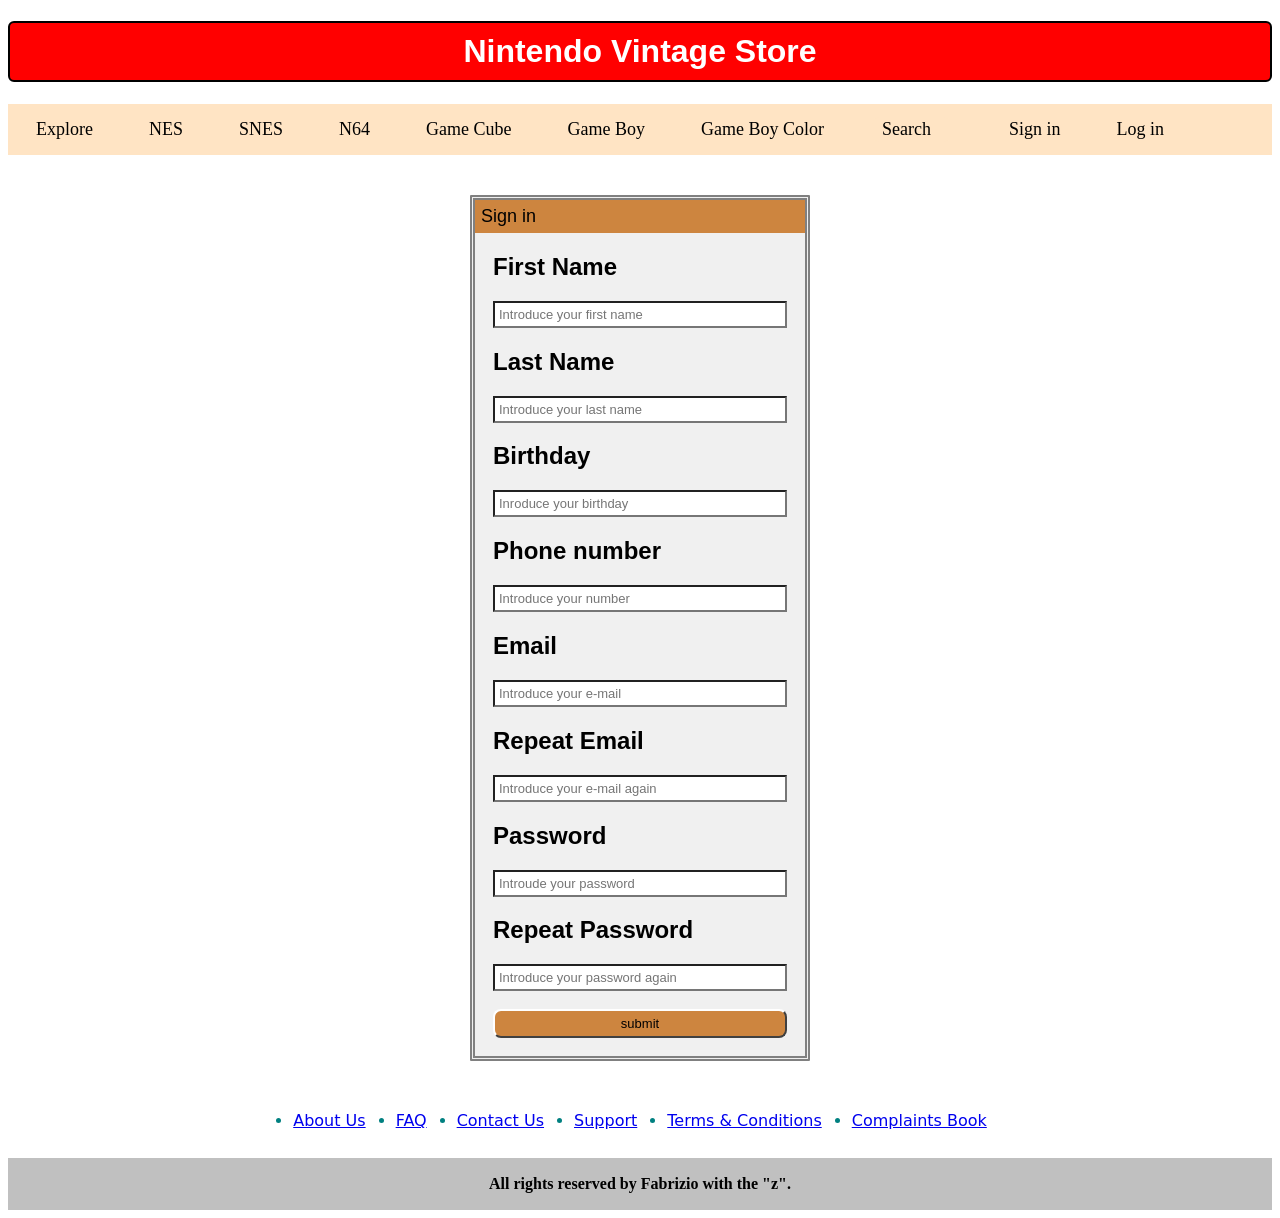
<file: indexAccount1.html>
<!DOCTYPE html>
<html lang="en">
<head>
    <meta charset="UTF-8">
    <meta name="viewport" content="width=device-width, initial-scale=1.0">
    <title>Nintendo Shop</title>
    <link rel ="stylesheet" href="style.css">
    <link rel ="icon" href="https://e7.pngegg.com/pngimages/503/348/png-clipart-mario-bros-waluigi-paper-mario-hat-purple-violet.png">
</head>
<body>
    <h1 class ="title1 title2">Nintendo Vintage Store</h1>
 
    <nav class="interfaceBar">
        <a href="indexExplore.html">Explore</a>
        <a href="indexNES.html">NES</a>
        <a href="indexSNES.html">SNES</a>
        <a href="indexN64.html">N64</a>
        <a href="indexGameCube.html">Game Cube</a>
        <a href="indexGameBoy.html">Game Boy</a>
        <a href="indexGameBoyColor.html">Game Boy Color</a>

        <button class ="find">Search</button>

        <a class ="logOut" href="indexAccount1.html">Sign in</a>
        <a class ="deleteAccount" href="indexAccount2.html">Log in</a>
    </nav>

    <div id="borderDouble">
        <form id = "formContent1">
            <h1>Sign in</h1>
            <h2>First Name</h2>
            <input type="text" placeholder="Introduce your first name">
            <h2>Last Name</h2>
            <input type ="text" placeholder = "Introduce your last name">
            <h2>Birthday</h2>
            <input type = "number" placeholder ="Inroduce your birthday">
            <h2>Phone number</h2>
            <input type="number" placeholder ="Introduce your number">
            <h2>Email</h2>
            <input type ="text" placeholder = "Introduce your e-mail">
            <h2>Repeat Email</h2>
            <input type = "text" placeholder ="Introduce your e-mail again">
            <h2>Password</h2>
            <input type ="text" placeholder = "Introude your password">
            <h2>Repeat Password</h2>
            <input type = "text" placeholder ="Introduce your password again">

            <button class="submit" type ="submit">submit</button>
        </form>
    </div>

    <section>
        <ul class="ul1">
            <li><a href="indexLastSection.html#aboutUs">About Us</a></li>
            <li><a href="indexLastSection.html#faq">FAQ</a></li>
            <li><a href="indexLastSection.html#contactUs">Contact Us</a></li>
        </ul>

        <ul class="ul2">
            <li><a href="indexLastSection.html#support">Support</a></li>
            <li><a href="indexLastSection.html#terms&Conditions">Terms & Conditions</a></li>
            <li><a href="indexLastSection.html#complaintsBook">Complaints Book</a></li>
        </ul>
    </section>


    <footer>
        <p>All rights reserved by Fabrizio with the "z".</p>
    </footer>


    <script src="index.js"></script>
</body>
</html>
</file>
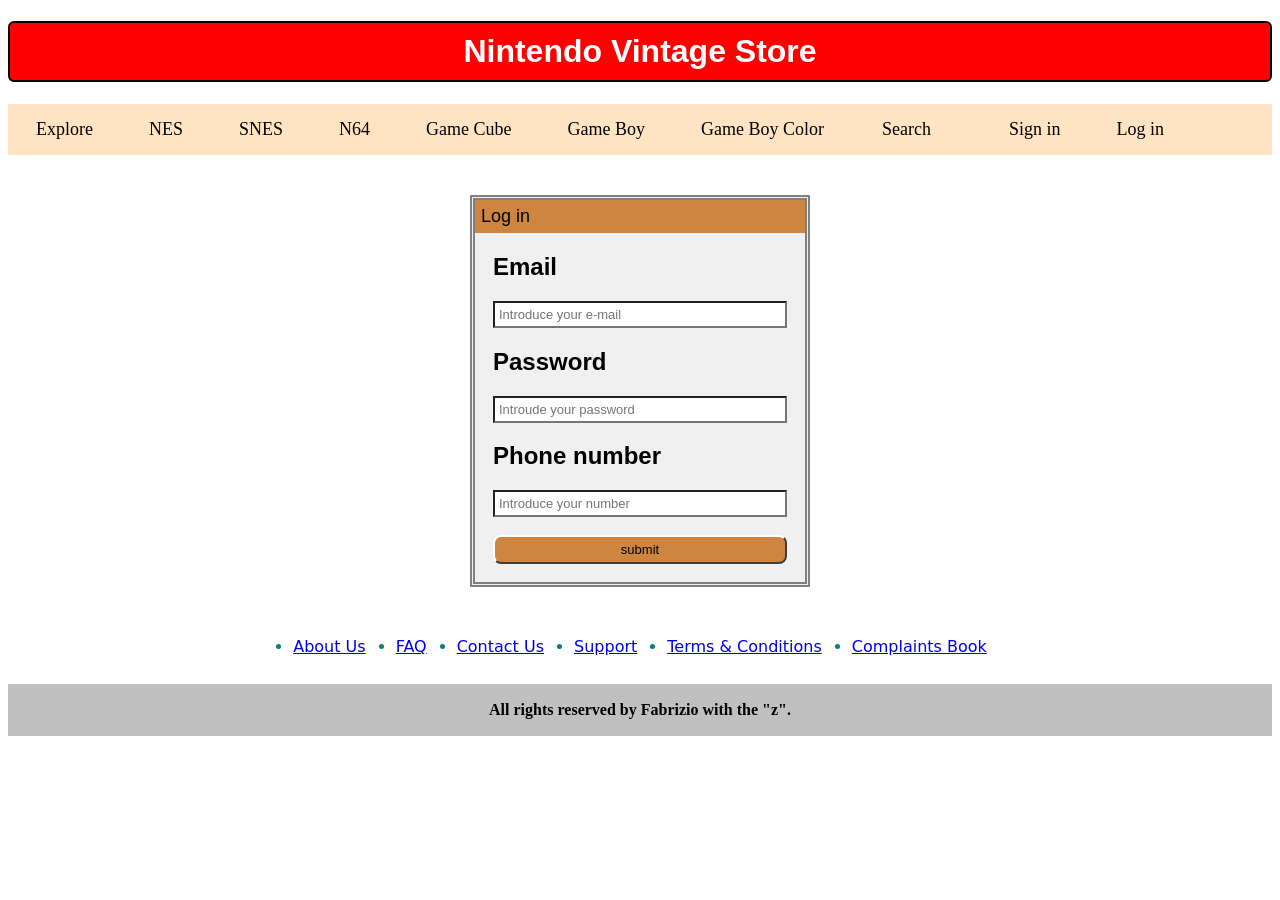
<file: indexAccount2.html>
<!DOCTYPE html>
<html lang="en">
<head>
    <meta charset="UTF-8">
    <meta name="viewport" content="width=device-width, initial-scale=1.0">
    <title>Nintendo Shop</title>
    <link rel ="stylesheet" href="style.css">
    <link rel ="icon" href="https://e7.pngegg.com/pngimages/503/348/png-clipart-mario-bros-waluigi-paper-mario-hat-purple-violet.png">
</head>
<body>
    <h1 class ="title1 title2">Nintendo Vintage Store</h1>
    
    <nav class="interfaceBar">
        <a href="index.html">Explore</a>
        <a href="indexNES.html">NES</a>
        <a href="indexSNES.html">SNES</a>
        <a href="indexN64.html">N64</a>
        <a href="indexGameCube.html">Game Cube</a>
        <a href="indexGameBoy.html">Game Boy</a>
        <a href="indexGameBoyColor.html">Game Boy Color</a>

        <button class ="find">Search</button>

        <a class ="logOut" href="indexAccount1.html">Sign in</a>
        <a class ="deleteAccount" href="indexAccount2.html">Log in</a>
    </nav>
    
    <div id= "formContent2">
        <form>
            <h1>Log in</h1>
            <h2>Email</h2>
            <input type ="text" placeholder = "Introduce your e-mail">
            <h2>Password</h2>
            <input type ="text" placeholder = "Introude your password">
            <h2>Phone number</h2>
            <input type="number" placeholder ="Introduce your number">
            <button class="submit" type ="submit">submit</button>
        </form>
    </div>
    
    <section>
        <ul class="ul1">
            <li><a href="indexLastSection.html#aboutUs">About Us</a></li>
            <li><a href="indexLastSection.html#faq">FAQ</a></li>
            <li><a href="indexLastSection.html#contactUs">Contact Us</a></li>
        </ul>

        <ul class="ul2">
            <li><a href="indexLastSection.html#support">Support</a></li>
            <li><a href="indexLastSection.html#terms&Conditions">Terms & Conditions</a></li>
            <li><a href="indexLastSection.html#complaintsBook">Complaints Book</a></li>
        </ul>
    </section>


    <footer>
        <p>All rights reserved by Fabrizio with the "z".</p>
    </footer>

    <script src="index.js"></script>
</body>
</html>
</file>
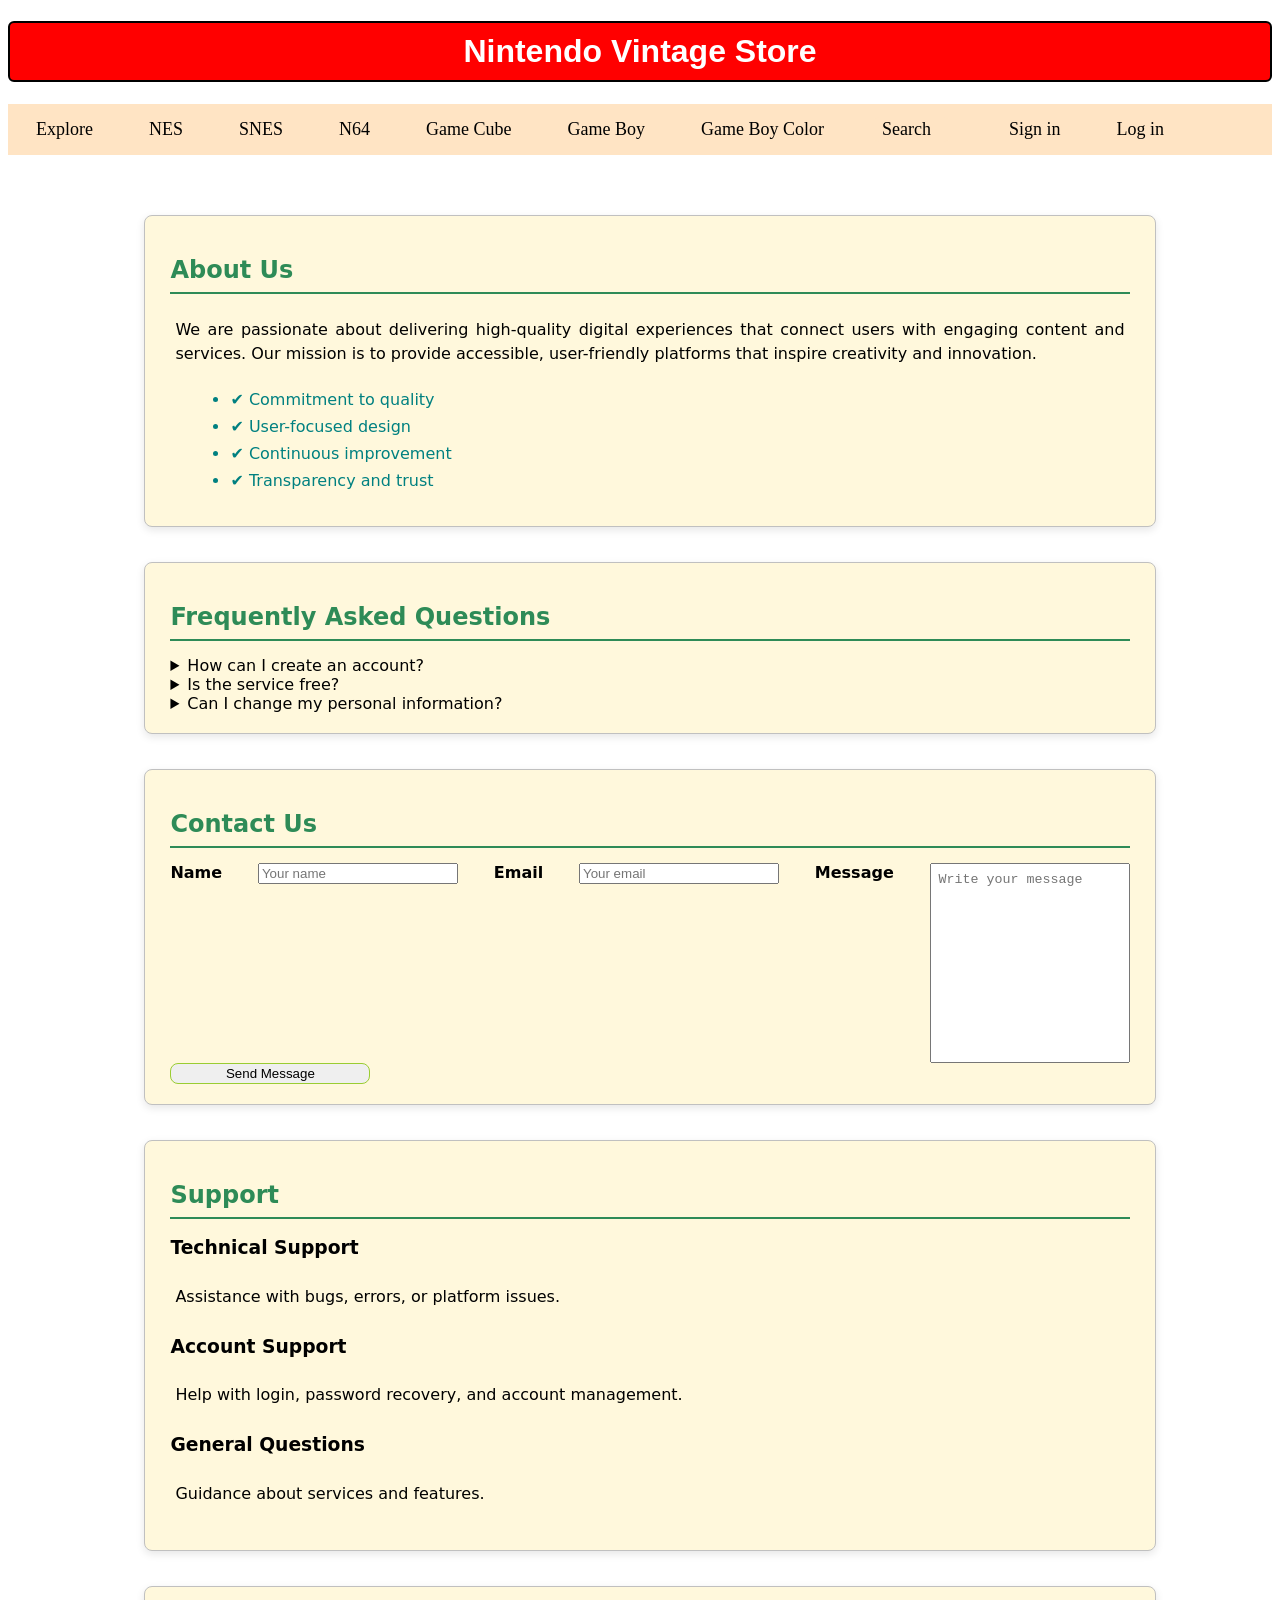
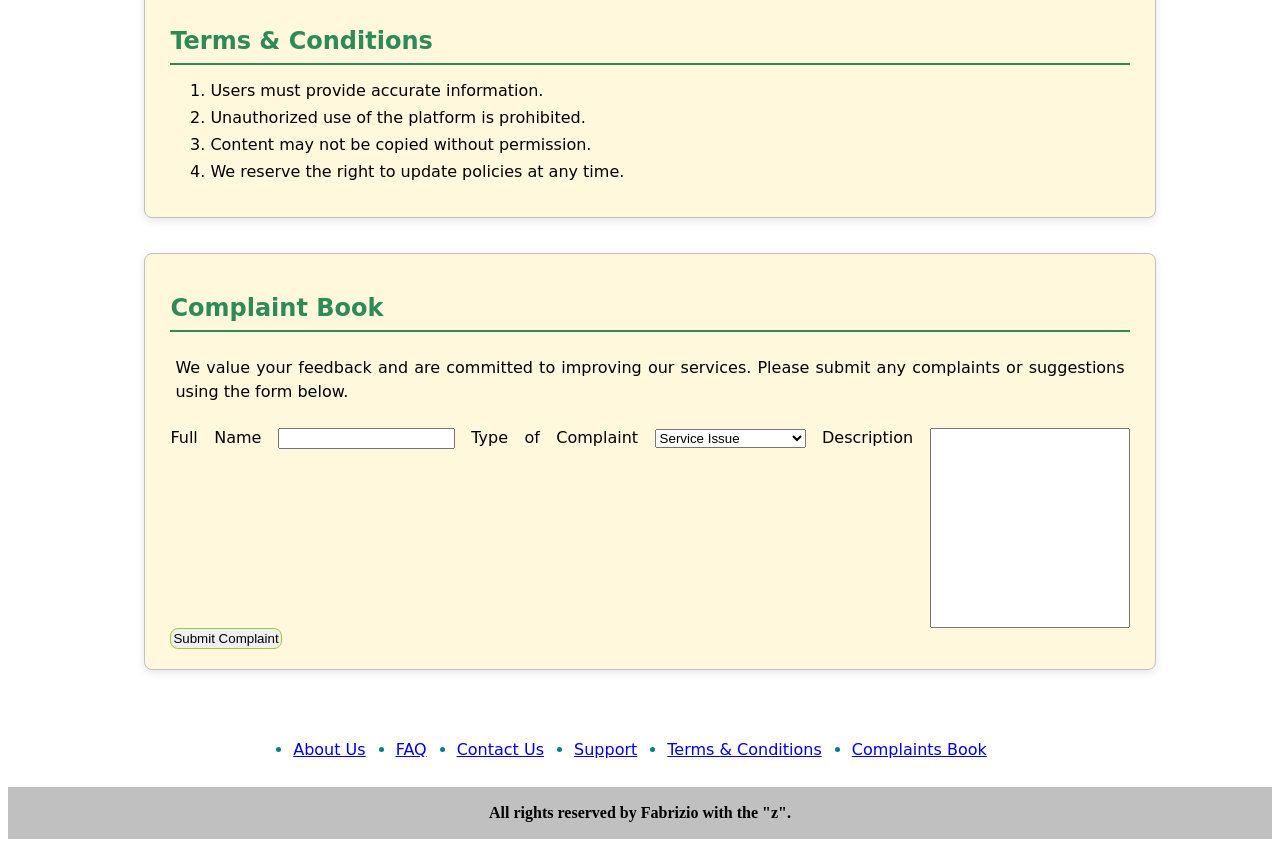
<file: indexLastSection.html>
<!DOCTYPE html>
<html lang="en">
<head>
    <meta charset="UTF-8">
    <meta name="viewport" content="width=device-width, initial-scale=1.0">
    <title>Nintendo Shop</title>
    <link rel ="stylesheet" href="style.css">
    <link rel ="icon" href="https://e7.pngegg.com/pngimages/503/348/png-clipart-mario-bros-waluigi-paper-mario-hat-purple-violet.png">
</head>
<body>
    <h1 class ="title1 title2">Nintendo Vintage Store</h1>
 
    <nav class="interfaceBar">
        <a href="index.html">Explore</a>
        <a href="indexNES.html">NES</a>
        <a href="indexSNES.html">SNES</a>
        <a href="indexN64.html">N64</a>
        <a href="indexGameCube.html">Game Cube</a>
        <a href="indexGameBoy.html">Game Boy</a>
        <a href="indexGameBoyColor.html">Game Boy Color</a>
        <button class ="find">Search</button>

        <a class ="logOut" href="indexAccount1.html">Sign in</a>
        <a class ="deleteAccount" href="indexAccount2.html">Log in</a>
    </nav>
    <main>
        <div id="lastSectionId">
            <section id="aboutUs">
                <h2>About Us</h2>

                <div class="about-container">
                    <p>
                        We are passionate about delivering high-quality digital experiences that connect users with engaging content and services. Our mission is to provide accessible, user-friendly platforms that inspire creativity and innovation.
                    </p>

                    <ul class="values">
                        <li>✔ Commitment to quality</li>
                        <li>✔ User-focused design</li>
                        <li>✔ Continuous improvement</li>
                        <li>✔ Transparency and trust</li>
                    </ul>
                </div>
            </section>

            
        <section id="faq">
            <h2>Frequently Asked Questions</h2>

            <details>
                <summary>How can I create an account?</summary>
                <p>You can register using the sign-up button located at the top of the page.</p>
            </details>

            <details>
                <summary>Is the service free?</summary>
                <p>Yes, basic features are completely free. Premium options may be added later.</p>
            </details>

            <details>
                <summary>Can I change my personal information?</summary>
                <p>Yes, you can edit your profile from your account settings.</p>
            </details>
        </section>

        <section id="contactUs">
            <h2>Contact Us</h2>

            <div class = "complaint-left">
                <form class="contact-form-left">
                    <label>Name</label>
                    <input type="text" placeholder="Your name">
                    <label>Email</label>
                    <input type="email" placeholder="Your email">
                    <label>Message</label>
                    <textarea placeholder="Write your message"></textarea>
                    <button type="submit">Send Message</button>
                </form>
            </div>

        </section>

    <section id="support">
        <h2>Support</h2>

        <div class="support-options">

            <div class="support-card">
                <h3>Technical Support</h3>
                <p>Assistance with bugs, errors, or platform issues.</p>
            </div>

            <div class="support-card">
                <h3>Account Support</h3>
                <p>Help with login, password recovery, and account management.</p>
            </div>

            <div class="support-card">
                <h3>General Questions</h3>
                <p>Guidance about services and features.</p>
            </div>

        </div>
    </section>

    <section id="terms&Conditions">
        <h2>Terms & Conditions</h2>

        <ol>
            <li>Users must provide accurate information.</li>
            <li>Unauthorized use of the platform is prohibited.</li>
            <li>Content may not be copied without permission.</li>
            <li>We reserve the right to update policies at any time.</li>
        </ol>
    </section>

    <section id="complaints">
        <h2>Complaint Book</h2>

        <p>
            We value your feedback and are committed to improving our services. 
            Please submit any complaints or suggestions using the form below.
        </p>

        <form class="complaint-form">
            <div class = "complaint-form-left">
                <label>Full Name</label>
                <input type="text">
                <label>Type of Complaint</label>
                <select>
                    <option>Service Issue</option>
                    <option>Technical Problem</option>
                    <option>Customer Experience</option>
                </select>
                <label>Description</label>
                <textarea></textarea>
                <button type="submit">Submit Complaint</button>
            </div>
        </form>
    </section>

    </div>
    </main>
    

    <section>
        <ul class="ul1">
            <li><a href="indexLastSection.html#aboutUs">About Us</a></li>
            <li><a href="indexLastSection.html#faq">FAQ</a></li>
            <li><a href="indexLastSection.html#contactUs">Contact Us</a></li>
        </ul>

        <ul class="ul2">
            <li><a href="indexLastSection.html#support">Support</a></li>
            <li><a href="indexLastSection.html#terms&Conditions">Terms & Conditions</a></li>
            <li><a href="indexLastSection.html#complaintsBook">Complaints Book</a></li>
        </ul>
    </section>

    <footer>
        <p>All rights reserved by Fabrizio with the "z".</p>
    </footer>


    <script src="index.js"></script>
</body>
</html>
</file>
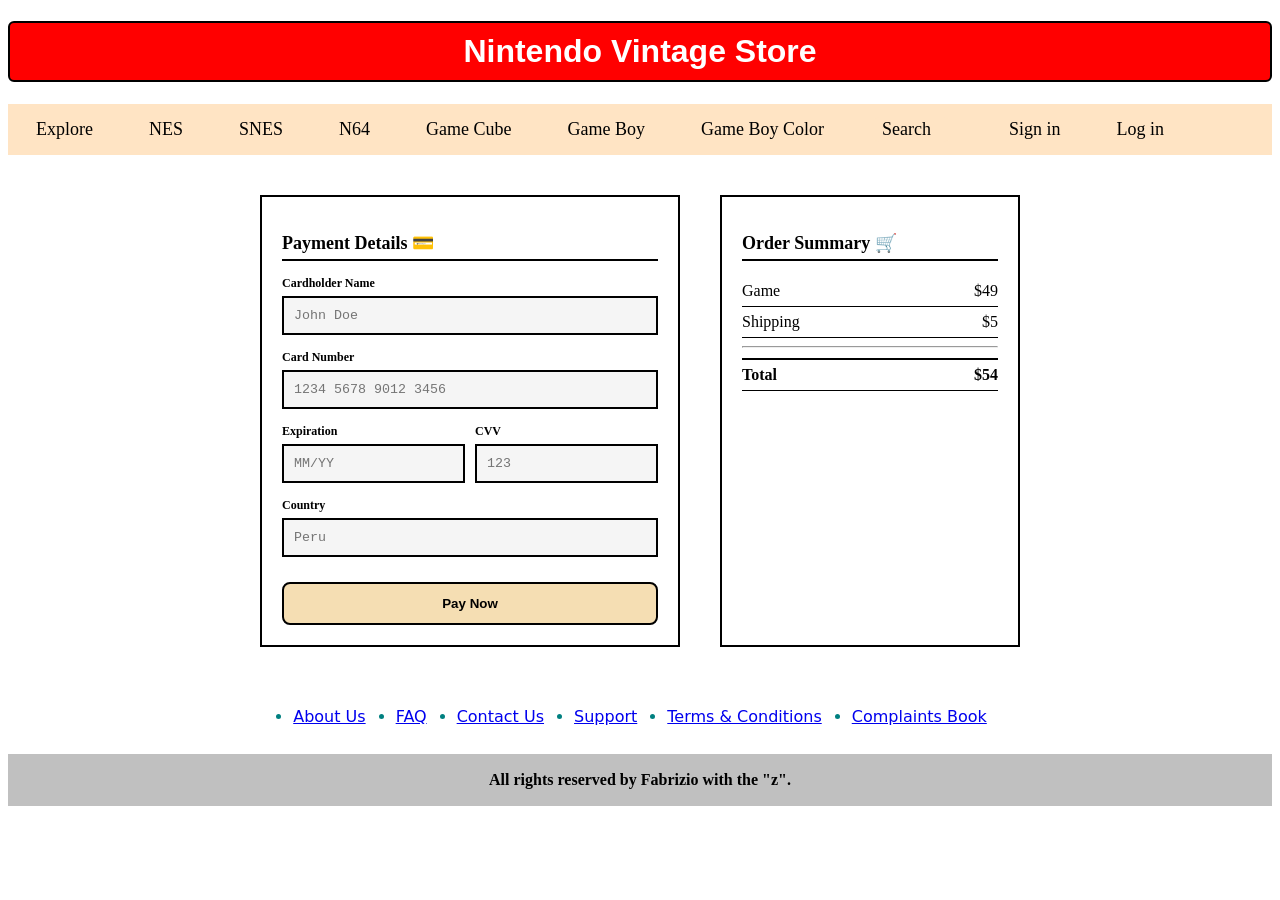
<file: indexPurcharse.html>
<!DOCTYPE html>
<html lang="en">
<head>
    <meta charset="UTF-8">
    <meta name="viewport" content="width=device-width, initial-scale=1.0">
    <title>Nintendo Shop</title>
    <link rel="stylesheet" href="style.css">
    <link rel ="icon" href="https://e7.pngegg.com/pngimages/503/348/png-clipart-mario-bros-waluigi-paper-mario-hat-purple-violet.png">
</head>
<body>

    <h1 class="title1 title2">Nintendo Vintage Store</h1>

    <nav class="interfaceBar">
        <a href="index.html">Explore</a>
        <a href="indexNES.html">NES</a>
        <a href="indexSNES.html">SNES</a>
        <a href="indexN64.html">N64</a>
        <a href="indexGameCube.html">Game Cube</a>
        <a href="indexGameBoy.html">Game Boy</a>
        <a href="indexGameBoyColor.html">Game Boy Color</a>

        <button class ="find">Search</button>

        <a class ="logOut" href="indexAccount1.html">Sign in</a>
        <a class ="deleteAccount" href="indexAccount2.html">Log in</a>
    </nav>

    <main>

        <div class="checkout-container">

            <div class="checkout-card">

                <h2>Payment Details 💳</h2>

                <form class="payment-form">

                    <div class="input-group">
                        <label>Cardholder Name</label>
                        <input type="text" placeholder="John Doe">
                    </div>

                    <div class="input-group">
                        <label>Card Number</label>
                        <input type="text" placeholder="1234 5678 9012 3456">
                    </div>

                    <div class="row">
                        <div class="input-group">
                            <label>Expiration</label>
                            <input type="text" placeholder="MM/YY">
                        </div>

                        <div class="input-group">
                            <label>CVV</label>
                            <input type="text" placeholder="123">
                        </div>
                    </div>

                    <div class="input-group">
                        <label>Country</label>
                        <input type="text" placeholder="Peru">
                    </div>

                    <button class="pay-btn">Pay Now</button>

                </form>

            </div>

            <div class="checkout-summary">

                <h2>Order Summary 🛒</h2>

                <div class="summary-item">
                    <span>Game</span>
                    <span>$49</span>
                </div>

                <div class="summary-item">
                    <span>Shipping</span>
                    <span>$5</span>
                </div>

                <hr>

                <div class="summary-total">
                    <span>Total</span>
                    <span>$54</span>
                </div>

            </div>

        </div>
        
    </main>

    <section>
        <ul class="ul1">
            <li><a href="indexLastSection.html#aboutUs">About Us</a></li>
            <li><a href="indexLastSection.html#faq">FAQ</a></li>
            <li><a href="indexLastSection.html#contactUs">Contact Us</a></li>
        </ul>

        <ul class="ul2">
            <li><a href="indexLastSection.html#support">Support</a></li>
            <li><a href="indexLastSection.html#terms&Conditions">Terms & Conditions</a></li>
            <li><a href="indexLastSection.html#complaintsBook">Complaints Book</a></li>
        </ul>
    </section>

    <footer>
        <p>All rights reserved by Fabrizio with the "z".</p>
    </footer>

    <script src="index.js"></script>

</body>
</html>
</file>
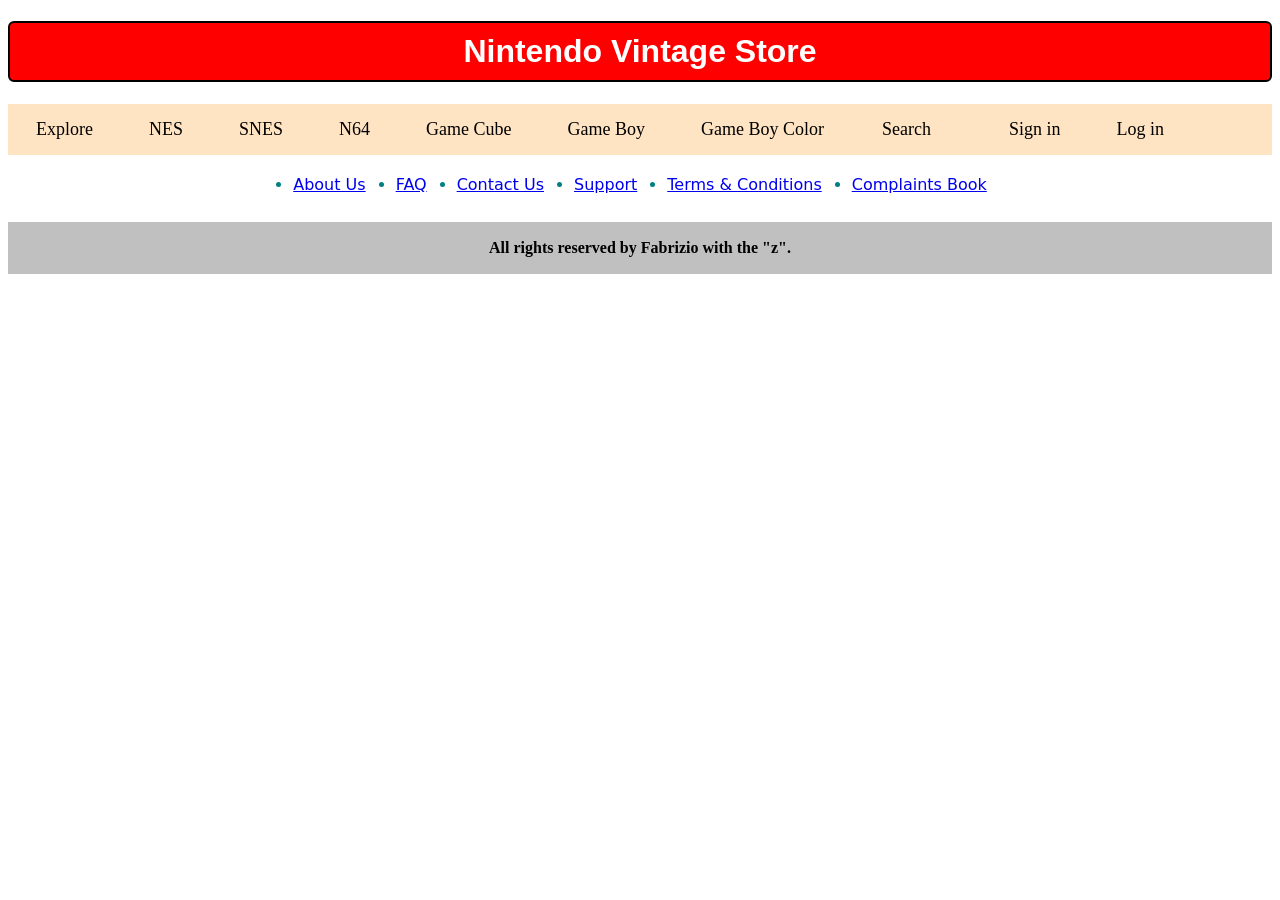
<file: indexPurchase.html>
<!DOCTYPE html>
<html lang="en">
<head>
    <meta charset="UTF-8">
    <meta name="viewport" content="width=device-width, initial-scale=1.0">
    <title>Nintendo Shop</title>
    <link rel="stylesheet" href="style.css">
        <link rel ="icon" href="https://e7.pngegg.com/pngimages/503/348/png-clipart-mario-bros-waluigi-paper-mario-hat-purple-violet.png";
</head>
<body>

    <h1 class="title1 title2">Nintendo Vintage Store</h1>

    <nav class="interfaceBar">
        <a href="indexExplore.html">Explore</a>
        <a href="indexNES.html">NES</a>
        <a href="indexSNES.html">SNES</a>
        <a href="indexN64.html">N64</a>
        <a href="indexGameCube.html">Game Cube</a>
        <a href="indexGameBoy.html">Game Boy</a>
        <a href="indexGameBoyColor.html">Game Boy Color</a>

        <button class ="find">Search</button>

        <a class ="logOut" href="indexAccount1.html">Sign in</a>
        <a class ="deleteAccount" href="indexAccount2.html">Log in</a>
    </nav>

    <main>

    </main>

    <section>
        <ul class="ul1">
            <li><a href="indexLastSection.html#aboutUs">About Us</a></li>
            <li><a href="indexLastSection.html#faq">FAQ</a></li>
            <li><a href="indexLastSection.html#contactUs">Contact Us</a></li>
        </ul>

        <ul class="ul2">
            <li><a href="indexLastSection.html#support">Support</a></li>
            <li><a href="indexLastSection.html#terms&Conditions">Terms & Conditions</a></li>
            <li><a href="indexLastSection.html#complaintsBook">Complaints Book</a></li>
        </ul>
    </section>

    <footer>
        <p>All rights reserved by Fabrizio with the "z".</p>
    </footer>

    <script src="index.js"></script>

</body>
</html>
</file>
<file: style.css>
* {
    box-sizing: border-box;
}

@media (min-width: 2200px) and (orientation: landscape) {

    .title1 {
        padding: 10px 0;
        background-color: red;
        border: solid 2px black;
        border-radius: 6px;
        color: white;
        font-family: Arial, Helvetica, sans-serif;
        text-align: center;
    }

    .exploreRow {
        display: grid;
        grid-template-columns: 1fr 1fr;
        align-items: start;
    }

    .left h2 {
        color: peru;
        text-decoration: underline;
        padding-left: 10px;
    }

    .left p {
        font-size: 18px;
        text-align: justify;
        width: 450px;
        height: 300px;
        padding-left: 10px;
    }

    .exploreFlex3 {
        border-bottom: solid black 1px;
    }

    .right hr, .left hr {
        display: none;
        padding: 0;
        margin: 0;
        width: 0;
        height: 0;
    }

    #img1, #img2, #img3, #img4, #img5, #img6 {
        width: 280px;
        height: 300px;
        margin-right: 10px;
    }

    .exploreFlex3:nth-of-type(1) {
        margin-top: 78px;
    }

    .exploreFlex3 {
        display: flex;
        flex-direction: row;
        width: 300px;
        height: 300px;
    }

}

.title1 {
    padding: 10px 0;
    background-color: red;
    border: solid 2px black;
    border-radius: 6px;
    color: white;
    font-family: Arial, Helvetica, sans-serif;
    text-align: center;
}

.images {
    display: flex;
}

.images img {
    width: 300px;
    height: 300px;
}

.interfaceBar {
    display: flex;
    gap: 0px;
    background-color: bisque;
    align-items: center;
    font-size: 18px;
}

.interfaceBar button {
    background-color: bisque;
    border: 0px;
    font-size: 18px;
    font-family: 'Times New Roman', Times, serif; 
}

.find {
    position: relative;
    margin-left: 20px;
    margin-right: 30px;
    padding-left: 10px;
    padding-right: 20px;
}

.find input {
    position: absolute;
    top: 0;
    left: -30px;
    width: 100px;
    height: 20px;
}

.interfaceBar a {
    font-family: 'Times New Roman', Times, serif;
    padding: 15px 28px;
    color: black;
    text-decoration: none;
}

.interfaceBar p {
    font-family: 'Times New Roman', Times, serif;
    padding: 0px 28px;
}

.interfaceBar a:hover {
    cursor: pointer;
}

.gridGames1 {
    display: grid;
    grid-template-columns: repeat(3, 1fr);
    border: solid black 1px;        
    margin: 10px 10px;
    padding: 10px;
    text-align: center;
    background-color: cornsilk;
    gap: 30px; 
}

.game {
    color:brown;
    font-family: system-ui, -apple-system, BlinkMacSystemFont, 'Segoe UI', Roboto, Oxygen, Ubuntu, Cantarell, 'Open Sans', 'Helvetica Neue', sans-serif;
    font-weight: bold;
    margin: 10px 10px;
    padding: 10px;
}

section {
    display: flex;
    gap: 470px;
    padding-left: 10px;
}

ul {
    font-family: system-ui, -apple-system, BlinkMacSystemFont, 'Segoe UI', Roboto, Oxygen, Ubuntu, Cantarell, 'Open Sans', 'Helvetica Neue', sans-serif;
    color:teal;
    font-size: 16px;
}

li {
    margin: 0 0 8px 0; 
}

li:hover {
    cursor: pointer;
}

img {
    width: 300px;
    height: 300px;
}

footer {
    text-align: center;
    background-color:silver;
    color: black;
    font-weight: bold;
    padding: 1px 0;
}

.buttons {
    margin-bottom: 15px;
}

button {
    border-radius: 8px;
    border: double yellowgreen 1px;
    padding: 2px;
}

button:hover {
    cursor: pointer;
}

.btn1 {
    padding: 3px 15px;
}

.btn1 a {
    text-decoration: none;
    color: black;
}

.game {
    position: relative;
}

.sinopsisOverlay {

    position: absolute;
    top: 2.4%;
    left: 7%;
    width: 300px;
    height: 300px;
    background-color: rgba(0,0,0,0.85);
    color: white;
    display: flex;
    justify-content: center;
    align-items: center;
    text-align: center;
    box-sizing: border-box;
    opacity: 0;
    transition: opacity 0.3s ease;
    pointer-events: none;
    padding: 5px 15px;
    overflow-y: auto;
    overflow-x: hidden;
}

.game.showDescription img {
    opacity: 0;
}

.game.showDescription .sinopsisOverlay {
    opacity: 1;
}

.alert {
    position: fixed;
    top: 20px;
    right: 20px;
    background-color: #222;
    color: white;
    padding: 12px 20px;
    border-radius: 8px;
    font-family: Arial, Helvetica, sans-serif;
    font-size: 14px;
    box-shadow: 0 4px 10px rgba(0,0,0,0.3);
    opacity: 0;
    pointer-events: none;
    transition: opacity 0.3s ease, transform 0.3s ease;
    transform: translateY(-10px);
    z-index: 9999;
}

.alert.show {
    opacity: 1;
    transform: translateY(0);
}

#formContent1,
#formContent2 {

    width: 340px;
    margin: 40px auto;
    padding: 18px;
    background-color: #f0f0f0;
    border: double 5px #808080;
    border-radius: 1px;
    font-family: "MS Sans Serif", Tahoma, Geneva, sans-serif;
}

#formContent1 h1,
#formContent2 h1 {
    background-color: peru;
    padding: 6px;
    margin: -18px -18px 15px -18px;
    font-size: 18px;
    font-weight: normal;
}

.FormSubTitles {
    font-size: 13px;  
    margin-top: 12px;
    margin-bottom: 3px;
    color: black;
}

#formContent1 input,
#formContent2 input {
    width: 100%;
    padding: 4px;
    font-size: 13px;
    background-color: white;
}

#formContent1 input:focus,
#formContent2 input:focus {
    outline: 1px dotted black;
}

.submit {
    width: 100%;
    margin-top: 18px;
    padding: 5px;
    font-size: 13px;
    background-color:peru;
    border-top: 2px solid #ffffff;
    border-left: 2px solid #ffffff;
    border-right: 2px solid #404040;
    border-bottom: 2px solid #404040;
    cursor: pointer;
}

.submit:active {
    border-top: 2px solid #404040;
    border-left: 2px solid #404040;
    border-right: 2px solid #ffffff;
    border-bottom: 2px solid #ffffff;
}

#lastSectionId {
    width: 80%;
    margin: 60px auto;
}

#lastSectionId section {
    display: block;
    text-align: justify;
    font-family: system-ui, -apple-system, BlinkMacSystemFont, 'Segoe UI', Roboto, Oxygen, Ubuntu, Cantarell, 'Open Sans', 'Helvetica Neue', sans-serif;
    background-color: cornsilk;
    border: solid 1px silver;
    border-radius: 8px;
    width: 100%;
    padding: 20px 25px;
    margin-bottom: 35px;
    box-shadow: 0 3px 8px rgba(0,0,0,0.1);
    transition: transform 0.2s ease, box-shadow 0.2s ease;
}

#lastSectionId section:hover {
    transform: translateY(-3px);
    box-shadow: 0 6px 15px rgba(0,0,0,0.15);
}

#lastSectionId h2 {
    color: seagreen;
    padding-bottom: 8px;
    border-bottom: solid 2px seagreen;
    margin-bottom: 15px;
}

#lastSectionId p {
    padding: 8px 5px;
    line-height: 1.5;
}

#lastSectionId ul {
    margin-left: 20px;
    color: teal;
}

#lastSectionId li {
    margin-bottom: 8px;
}

textarea {
    width: 200px;
    height: 200px;
    padding: 8px;
    box-sizing: border-box;
    vertical-align: top;
    resize: none;
}

.complaint-form {
    display: flex;
    justify-content: space-between;  
    align-items: flex-start;
    gap: 40px;
}

.contact-form {
    display: flex;
    flex-direction: column;
    align-items: flex-start;
}

.contact-form-left label {
    margin-top: 10px;
    margin-bottom: 3px;
    font-weight: bold;
}

.contact-form input,
.contact-form textarea,
.contact-form button {
    width: 200px;
}

.complaint-left {
    display: flex;
    flex-direction: column;
    align-items: flex-start;
}

.complaint-left label {
    margin-top: 10px;
    margin-bottom: 3px;
    font-weight: bold;
}

.complaint-left input, 
.complaint-left textarea,
.complaint-left select,
.complaint-left button {
    width: 200px;
}

/*celular portrait */

@media (max-width: 500px) and (max-height: 900px) and (orientation: portrait) {

    .interfaceBar {
        display: flex;
        gap: 0px;
        background-color: bisque;
        align-items: center;
        font-size: 13px;
        overflow-y: auto;
    }

    .interfaceBar button {
        background-color: bisque;
        border: 0px;
        font-size: 12px;
        font-family: 'Times New Roman', Times, serif; 
    }

    .find {
        position: relative;
        margin-left: 20px;
        margin-right: 30px;
        padding-left: 10px;
        padding-right: 20px;
    }

    .interfaceBar p {
        font-family: 'Times New Roman', Times, serif;
        padding: 0px 12px;
    }

    .interfaceBar a {
        font-family: 'Times New Roman', Times, serif;
        padding: 5px 12px;
        color: black;
        text-decoration: none;
    }

    .interfaceBar a:hover {
        cursor: pointer;
    }

    #exploreFlex1 h2 {
        font-size: 14px;
        color: peru;
        text-decoration: underline;
    } 
    
    #exploreFlex1 p {
        font-size: 14px;
        width: auto;
        text-align: justify;
        height: auto;
    }

    #exploreFlex1 img, #img1, #img2, #img3, #img4, #img5, #img6 {
        width: 170px;
        height: 200px;
    }

    .right {
        display: flex;
        flex-direction: row;
        justify-content: center;
    }

    .right hr {
        display: flex;
        flex-direction: column;
        margin: 0;
        padding: 0;
        width: 100%;
        height: 1px;
    }

    .left hr {
        width: 100%;
    }

    .left hr {
        display: none;
    }

    .gridGames1, .gridGames2 {
        display: block;
    }

    .gridGames1 img, .gridGames2 img {
        width: 100%;
        height: 100%;
        max-width: 300px;
        max-height: 300px;
    }

    section {
        gap: 100px;
    }

    section .ul1, section .ul2 {
        display: flex;
        gap: 5px;
        flex-direction: column;
    }

    section .ul1 {
        margin-right: 3px;
    }

    section .ul2 {
        margin-left: 3px;
    }

    .ul1 a, .ul2 a {
        padding: 0px 4px;
        width: 100px;
    }

    #lastSectionId {
        display: flex;
        flex-wrap: wrap;
        padding-left: 10px;
        padding-right: 10px;
        margin-left: 0px;
        margin-right: 0px;
        overflow: hidden;
        width: 100%;
        box-sizing: border-box;
    }

    #lastSectionId h2 {
        font-size: 15px;
    }

    #lastSectionId p {
        font-size: 12px;
    }

    .contact-form-left {
        display: flex;
        flex-direction: column;
        gap: 10px;
    }

    #support h3 {
        font-size: 14px;
        padding-left: 5px;
    }

    #support p {
        font-size: 12px;
        margin-top: 0px;
        margin-bottom: 0px;
        padding-top: 0px;
        padding-bottom: 0px;
    }

    .about-container ul li {
        justify-content: left;
        margin-left: 0px;
        padding-left: 0px;
    }

    .values {
        margin-left: 0;
        padding-left: 0;
    }

    ol {
        margin-left: 0;
        padding-left: 15px;
    }
    ol li {
        font-size: 12px;
    }

    #complaints .complaint-form-left {
        display: flex;
        flex-direction: column;
        gap: 5px;
    }

    #complaints .complaint-form-left label {
        font-size: 13px;
    }

    #borderDouble, #formContent1 {
        width: 96%;
        height: 100%;
        box-sizing: border-box;
    }

    #formContent2 {
        width: 90%;
        height: 100%;
        box-sizing: border-box;
    }

    #formContent1 h1, #formContent2 h1 {
        font-size: 14px;
    }

    #formContent1 h2, #formContent2 h2 {
        font-size: 13px ;
    }

    .sinopsisOverlay {
        position: absolute;
        top: 0;
        left: 0;

        width: 100%;
        max-width: 300px;
        height: 100%;
        max-height: 300px;

        background-color: rgba(0,0,0,0.85);
        color: white;

        display: flex;
        flex-direction: column; 

        justify-content: center; 
        align-items: center;

        padding: 15px;
        box-sizing: border-box;

        opacity: 0;
        transition: opacity 0.3s ease;
        pointer-events: none;

        overflow-y: auto;
        overflow-x: hidden;
        box-sizing: border-box;
    }

    .game.showDescription img {
        opacity: 0;
    }

    .game.showDescription .sinopsisOverlay {
        opacity: 1;
    }
}

/* celular landscape */

@media (max-height: 500px) and (max-width: 900px) and (orientation: landscape) {

    .interfaceBar {
        display: flex;
        gap: 0px;
        background-color: bisque;
        align-items: center;
        font-size: 14px;
        overflow-y: auto;
        padding: 10px 0    
    }

    .interfaceBar button {
        background-color: bisque;
        border: 0px;
        font-size: 13px;
        font-family: 'Times New Roman', Times, serif; 
    }

    .interfaceBar p {
        font-family: 'Times New Roman', Times, serif;
        padding: 0px 12px;
    }

    .interfaceBar a {
        font-family: 'Times New Roman', Times, serif;
        padding: 5px 12px;
        color: black;
        text-decoration: none;
    }

    .interfaceBar a:hover {
        cursor: pointer;
    }

    .exploreRow {
        display: grid;
        grid-template-columns: 1fr 1fr;
        gap: 10px;
        align-items: center;
        min-width: 0;
    }

    .left, .right {
        min-width: 0;
    }

    #exploreFlex1 h2 {
        color: peru;
        text-decoration: underline;
        font-size: 19px;
    }

    #exploreFlex1 p {
        text-align: justify;
        font-size: 16px;
        width: auto;
        height: auto;
    }

    .left {
        margin-right: 20px;
    }

    .left hr {
        display: none;
    }

    .right {
        display: flex;
        flex-direction: row;
    }

    .right hr {
        display: none;
        width: 0;
        height: 0;
        margin: 0;
        padding: 0;
    }

    .right img, #img1, #img2, #img3, #img4, #img5, #img6 {
        width: 150px;
        height: 170px;
    }

    .exploreFlex3 {
        display: flex;
        flex-direction: row;
        justify-content: center;
        align-items: center;
        width: 100%;
        gap: 10px;
    }

    .gridGames1 {
        display: grid;
        grid-template-columns: repeat(3, 1fr);
        grid-template-rows: repeat(3, 1fr);
        gap: 5px;
        height: auto;
    }

    .gridGames1 img {
        width: 100%;
        max-width: 180px;
        height: 100%;
        max-height: 160px;
    }

    section {
        display: flex;
        gap: 0px;
        margin: 10px;
        padding: 10px;
    }

    .ul1, .ul2 {
        display: flex;
        flex-direction: row;
        justify-content: space-between;
        gap: 50px;
        padding: 0;
        margin: 0;
    }

    .ul1 {
        margin-left: 30px;
    }

    .ul2 {
        margin-left: 40px;
    }

    .sinopsisOverlay {
        display: flex;
        flex-direction: column;
        justify-content: flex-start; 
        align-items: flex-start;     
        text-align: center;            
        overflow-y: auto;
        max-height: 160px;
        font-size: 14px;
        line-height: 1.2;
        padding: 10px 4px 4px 4px; 
    }

    #lastSectionId {
        font-size: 11px;
        display: flex;
        flex-wrap: wrap;
        padding-left: 10px;
        padding-right: 10px;
        margin-left: 0px;
        margin-right: 0px;
        overflow: hidden;
        width: 100%;
        box-sizing: border-box;
    }

    #lastSectionId h2 {
        font-size: 11px;
    }

    #lastSectionId p {
        font-size: 8px;
    }

    #support h3 {
        font-size: 11px;
        padding-left: 5px;
    }

    #support p {
        font-size: 8px;
        margin-top: 0px;
        margin-bottom: 0px;
        padding-top: 0px;
        padding-bottom: 0px;
    }

    .about-container ul li {
        justify-content: left;
        margin-left: 0px;
        padding-left: 0px;
    }

    .values {
        margin-left: 0;
        padding-left: 0;
    }

    ol {
        margin-left: 0;
        padding-left: 15px;
    }
    ol li {
        font-size: 10px;
    }

    .contact-form-left {
        display: flex;
        flex-direction: column;
        gap: 10px;
    }

    #complaints p {
        font-size: 8px;
    }

    #complaints .complaint-form-left {
        display: flex;
        flex-direction: column;
        gap: 5px;
    }

    #complaints .complaint-form-left label {
        font-size: 8px;
    }

}

/*tablet portrait */

@media (min-width: 768px) and (max-width: 1024px) and (orientation: portrait) {

    body {
        display: flex;
        flex-direction: column;
        min-height: 100vh;
    }

    .interfaceBar {
        display: flex;
        gap: 0px;
        background-color: bisque;
        align-items: center;
        overflow-y: auto;
        font-size: 18px;
        height: 80px; 
    }

    .interfaceBar {
        display: flex;
        gap: 0px;
        background-color: bisque;
        align-items: center;
        font-size: 16px;
        overflow-y: auto;
    }

    .interfaceBar button {
        background-color: bisque;
        border: 0px;
        font-size: 16px;
        font-family: 'Times New Roman', Times, serif; 
    }

    .find {
        position: relative;
        margin-left: 20px;
        margin-right: 30px;
        padding-left: 10px;
        padding-right: 20px;
    }

    .interfaceBar p {
        font-family: 'Times New Roman', Times, serif;
        padding: 0px 12px;
    }

    .interfaceBar a {
        font-family: 'Times New Roman', Times, serif;
        padding: 5px 12px;
        color: black;
        text-decoration: none;
    }

    .interfaceBar a:hover {
        cursor: pointer;
    }

    #exploreFlex1 h2 {
        font-size: 20px;
        color: peru;
        text-decoration: underline;
    } 
    
    #exploreFlex1 p {
        font-size: 17px;
        width: auto;
        text-align: justify;
        height: auto;
    }

    #exploreFlex1 img, #img1, #img2, #img3, #img4, #img5, #img6 {
        width: 220px;
        height: 240px;
    }

    .right {
        display: flex;
        flex-direction: row;
        justify-content: center;
    }

    .right hr {
        display: flex;
        flex-direction: column;
        margin: 0;
        padding: 0;
        width: 100%;
        height: 1px;
    }

    .left hr {
        width: 100%;
    }

    .left hr {
        display: none;
    }

    .gridGames1 {
        display: grid;
        grid-template-columns: repeat(3, 1fr);
        grid-template-rows: repeat(3, 1fr);
    }

    .gridGames1 img {
        width: 180px;
        height: 200px;
        gap: 5px;
    }

    .ul1, .ul2 {
        display: flex;
        flex-direction: row;
        justify-content: space-between;
        gap: 20px;
        padding: 0;
        margin: 0;
    }
    
    .ul1 li:nth-of-type(1) {
        margin-left: 10px;
    }

    .ul1 li:nth-of-type(2) {
        margin-left: 10px;
    }

    .ul2 {
        margin-left: 20px;
    }

    section {
        display: flex;
        gap: 10px;
        padding: 10px 30px;
        justify-content: center;
        width: 100%;
    }

    section {
        flex-shrink: 0;
        margin-top: 20px;
    }

    footer {
        margin-top: auto;
    }

    #formContent2 {
        flex: 1 0 auto;
        display: flex;
        flex-direction: column;
        height: auto;
    }

    #lastSectionId {
        display: flex;
        flex-wrap: wrap;
        padding-left: 10px;
        padding-right: 10px;
        margin-left: 0px;
        margin-right: 0px;
        overflow: hidden;
        width: 100%;
        box-sizing: border-box;
    }

    #lastSectionId h2 {
        font-size: 15px;
    }

    #lastSectionId p {
        font-size: 12px;
    }

    #support h3 {
        font-size: 14px;
        padding-left: 5px;
    }

    #support p {
        font-size: 12px;
        margin-top: 0px;
        margin-bottom: 0px;
        padding-top: 0px;
        padding-bottom: 0px;
    }

    .about-container ul li {
        justify-content: left;
        margin-left: 0px;
        padding-left: 0px;
    }

    .values {
        margin-left: 0;
        padding-left: 0;
        font-size: 11px;
    }

    ol {
        margin-left: 0;
        padding-left: 15px;
    }
    ol li {
        font-size: 12px;
    }

    .contact-form-left {
        display: flex;
        flex-direction: column;
        gap: 10px;
    }

    #complaints .complaint-form-left {
        display: flex;
        flex-direction: column;
        gap: 5px;
    }

    #complaints .complaint-form-left label {
        font-size: 13px;
    }
}

/* Tablet landscape */

@media (min-width: 1024px) and (max-width: 1366px) and (orientation: landscape) {

    .exploreRow {
        display: grid;
        grid-template-columns: 1fr 1fr;
        align-items: center;
    }

    .left h2 {
        color: peru;
        text-decoration: underline;
        padding-left: 10px;
    }

    .left p {
        font-size: 18px;
        text-align: justify;
        width: 450px;
        height: 100%;
        padding-left: 10px;
    }

    .right hr, .left hr {
        display: 0;
        padding: 0;
        margin: 0;
        width: 0;
        height: 0;
    }

    #img1, #img2, #img3, #img4, #img5, #img6 {
        width: 280px;
        height: 300px;
        margin-right: 10px;
    }

    .ul1, .ul2 {
        display: flex;
        flex-direction: row;
        padding: 0;
        margin: 0;
    }
    
    .ul1 {
        gap: 30px;
    }

    .ul2 {
        gap: 30px; 
        margin-left: 20px;
    }

    section {
        display: flex;
        gap: 10px;
        margin: 10px;
        padding: 10px 30px;
        justify-content: center;
    }

}

/* ===== LAYOUT ===== */
.checkout-container {
    display: flex;
    flex-direction: column;
    gap: 20px;
    padding: 20px;
}

/* ===== BLOQUES ===== */
.checkout-card,
.checkout-summary {
    background: #ffffff;
    border: 2px solid black;
    width: 100%;
    padding: 20px;
}

/* ===== TITULOS ===== */
.checkout-card h2,
.checkout-summary h2 {
    font-size: 18px;
    border-bottom: 2px solid black;
    margin-bottom: 15px;
    padding-bottom: 5px;
}

/* ===== FORM ===== */
.payment-form {
    display: flex;
    flex-direction: column;
    gap: 15px;
}

/* INPUT GROUP */
.input-group {
    display: flex;
    flex-direction: column;
}

.input-group label {
    font-size: 12px;
    font-weight: bold;
    margin-bottom: 5px;
}

.input-group input {
    width: 100%;
    padding: 10px;
    border: 2px solid black;
    background: #f5f5f5;
    font-family: "Courier New", monospace;
}

/* FOCUS */
.input-group input:focus {
    outline: none;
    background: white;
}

/* ROW (EXP + CVV) */
.row {
    display: flex;
    flex-direction: column;
    gap: 10px;
}

/* ===== BOTÓN ===== */
.pay-btn {
    margin-top: 10px;
    padding: 12px;
    border: 2px solid black;
    background: wheat;
    font-weight: bold;
    cursor: pointer;
}

.pay-btn:hover {
    background: bisque;
}

.pay-btn:active {
    transform: translate(2px, 2px);
}

/* ===== SUMMARY ===== */
.summary-item,
.summary-total {
    display: flex;
    justify-content: space-between;
    padding: 6px 0;
    border-bottom: 1px solid black;
}

.summary-total {
    border-top: 2px solid black;
    font-weight: bold;
    margin-top: 10px;
}

/* ===== MOBILE LANDSCAPE ===== */
@media (max-height: 500px) and (orientation: landscape) {

    .checkout-container {
        flex-direction: row;
        gap: 15px;
    }

    .checkout-card,
    .checkout-summary {
        width: 50%;
    }

}

/* ===== TABLET PORTRAIT ===== */
@media (min-width: 768px) and (max-width: 1024px) and (orientation: portrait) {

    .checkout-container {
        align-items: center;
    }

    .checkout-card,
    .checkout-summary {
        width: 80%;
        max-width: 500px;
    }

    .row {
        flex-direction: row;
    }

}

/* ===== TABLET LANDSCAPE ===== */
@media (min-width: 768px) and (max-width: 1024px) and (orientation: landscape) {

    .checkout-container {
        flex-direction: row;
        justify-content: center;
    }

    .checkout-card {
        width: 55%;
    }

    .checkout-summary {
        width: 35%;
    }

    .row {
        flex-direction: row;
    }

}

/* ===== LAPTOP / DESKTOP ===== */
@media (min-width: 1025px) {

    .checkout-container {
        flex-direction: row;
        justify-content: center;
        gap: 40px;
        padding: 40px;
    }

    .checkout-card {
        width: 420px;
    }

    .checkout-summary {
        width: 300px;
    }

    .row {
        flex-direction: row;
    }

}
</file>
